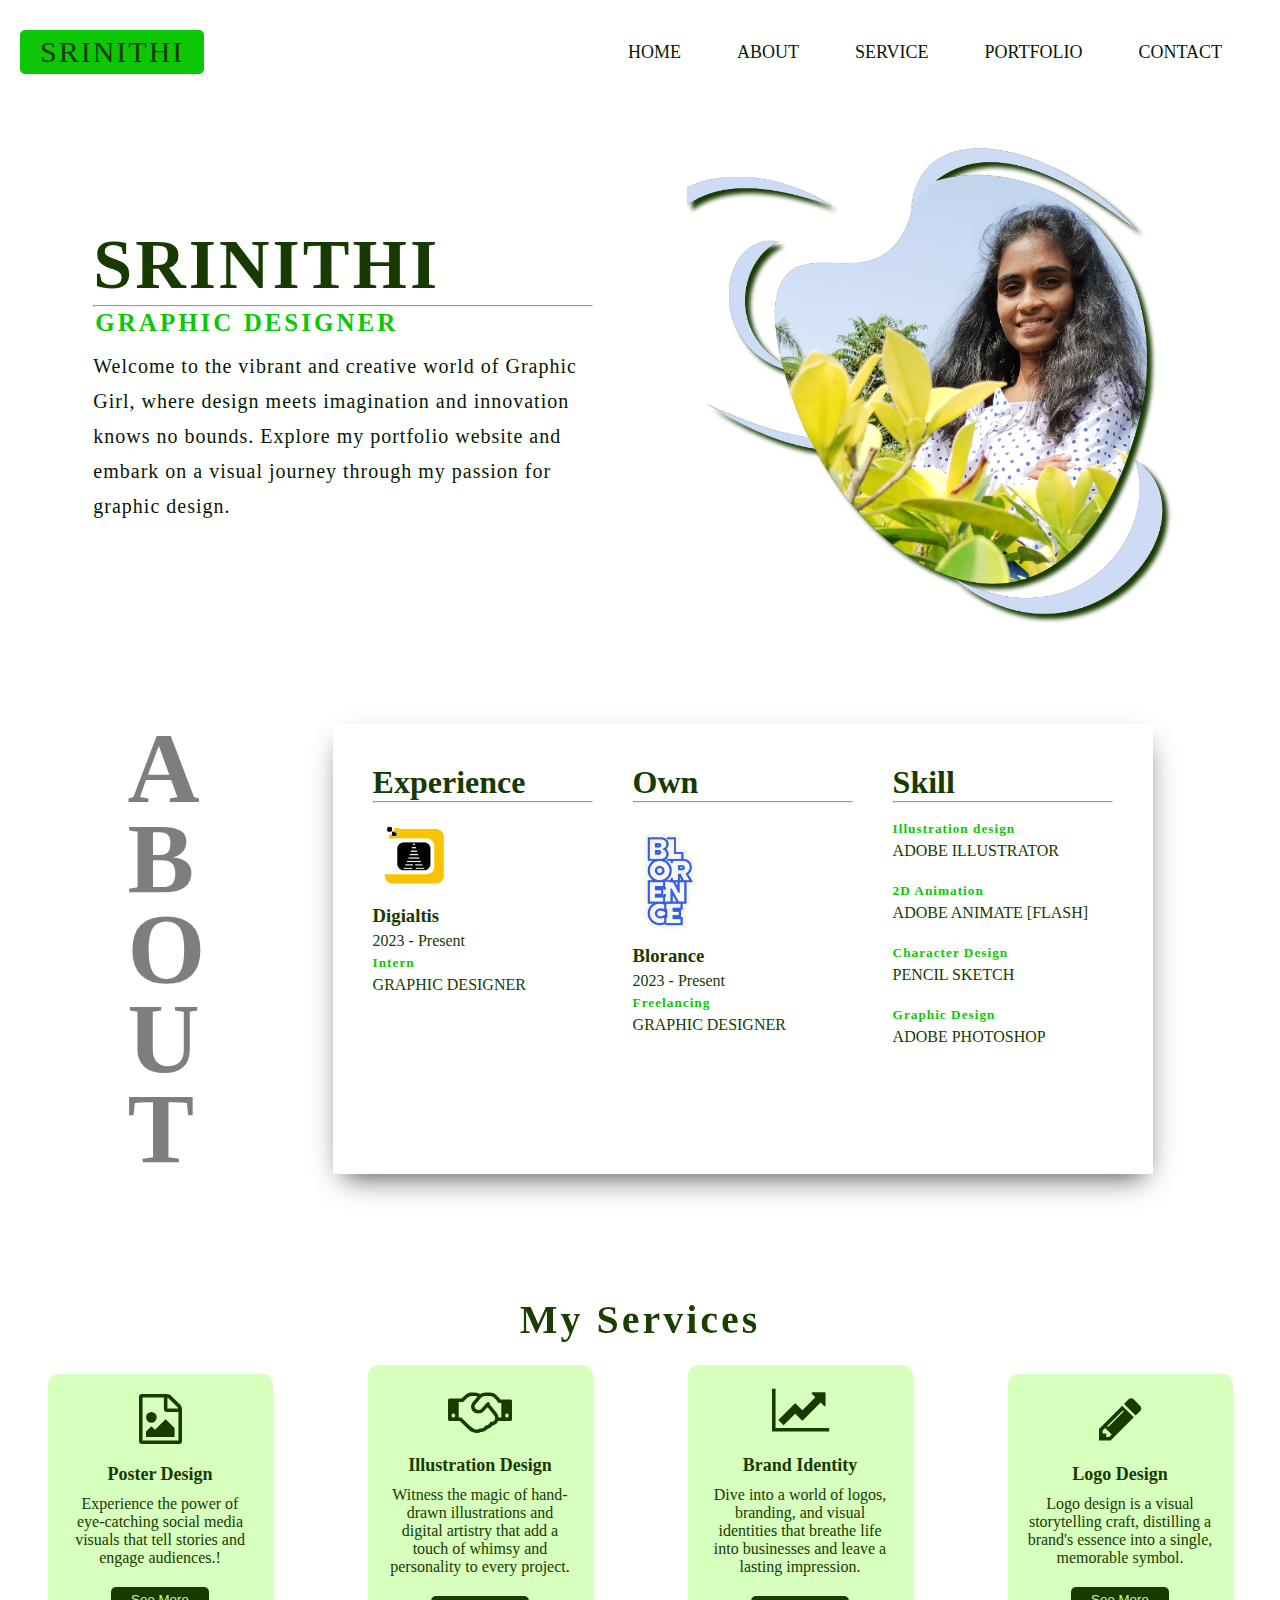
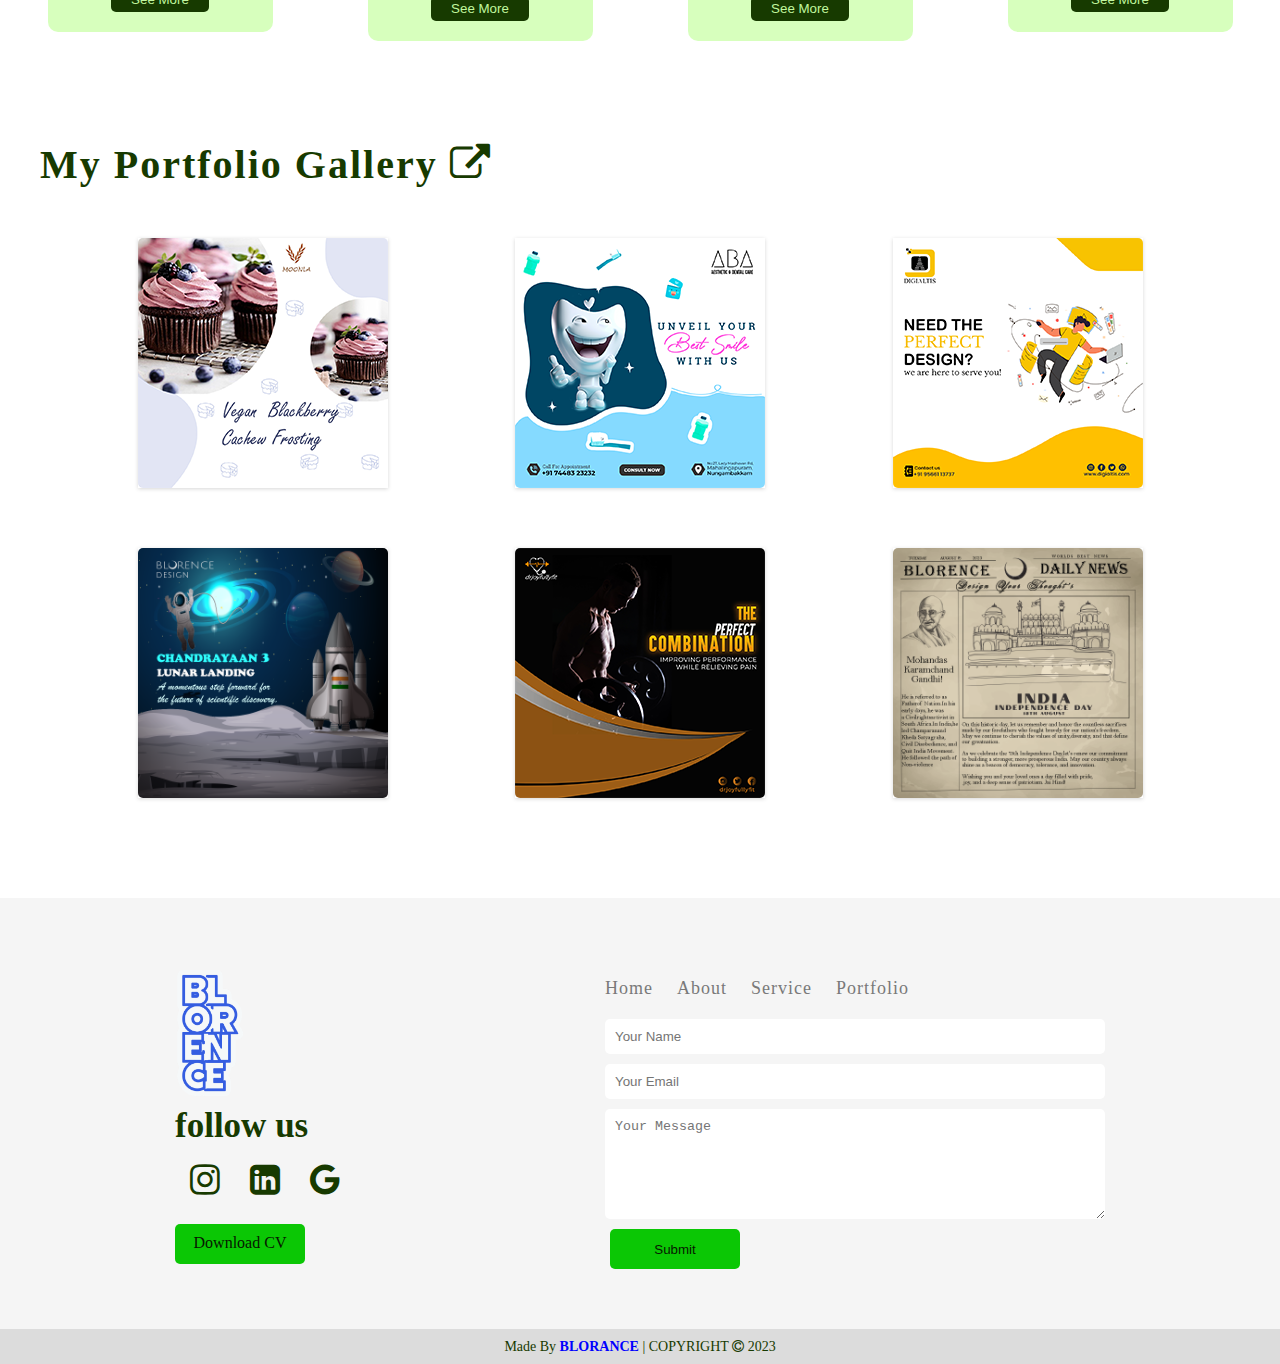
<file: index.html>
<!DOCTYPE html>
<html lang="en">
<head>
    <meta charset="UTF-8">
    <meta name="viewport" content="width=device-width, initial-scale=1.0">
    <link rel="stylesheet" href="stylee.css">
    <title>SrinithiDesign | Portfolio</title>
    <link rel="stylesheet" href="//use.fontawesome.com/releases/v5.0.7/css/all.css">

    <link rel="stylesheet" href="https://cdnjs.cloudflare.com/ajax/libs/font-awesome/4.7.0/css/font-awesome.min.css">
</head>
<body>
    <div >
        <div id="container">
            <div id="nav">
                <div class="logo"><a href="#container">SRINITHI</a></div>
                <ul class="navbar"  id="sidemenu">
                    <li><a href="#container">HOME</a></li>
                    <li><a href="#about">ABOUT</a></li>
                    <li><a href="#service">SERVICE</a></li>
                    <li><a href="portfolio.html">PORTFOLIO</a></li>
                    <li><a href="#footer">CONTACT</a></li>
                    <i class="fa fa-times-circle" aria-hidden="true" onclick="closemenu()"></i> 
                </ul>
                <i class="fa fa-bars" aria-hidden="true" onclick="openmenu()"></i>
            </div>
            <!-- Header -->
            <div id="main">
                <img src="1picture.png" alt="img">
                <div class="text">
                    <h1>SRINITHI</h1>
                    <hr>
                    <h5>
                        GRAPHIC DESIGNER
                    </h5>
                    <p>Welcome to the vibrant and creative world of Graphic Girl, where design meets imagination and innovation knows no bounds. Explore my portfolio website and embark on a visual journey through my passion for graphic design.
                </div>
            </div> 
        </div>
        <div id="about">
                <div class="exp-box">
                    
                    <div class="exp">
                        <h1>
                            Experience
                        </h1>
                        <hr>
                        <br>
                        <img src="Digialtis-Logo.png" alt="Digialtis"></img>
                        <h3>Digialtis</h3>
                        <p>2023 - Present</p>
                        <h5>Intern</h5>
                        <p>GRAPHIC DESIGNER</p>
                    </div>
                    <div class="work">
                        <h1>
                            Own
                        </h1>
                        <hr>
                        <br>
                        <img src="blorence logo final without square.png" alt=""></img>
                        <h3>Blorance</h3>
                        <p>2023 - Present</p>
                        <h5>Freelancing</h5>
                        <p>GRAPHIC DESIGNER</p>
                    </div>
                    <div class="skill">
                        <h1>
                            Skill
                        </h1>
                        <hr>
                        <br>
                        <h5>Illustration design</h5>
                        <p> ADOBE ILLUSTRATOR </p>
                        <br>
                        <h5>
                            2D Animation
                        </h5>
                        <p> ADOBE ANIMATE [FLASH] </p>
                        <br>
                        <h5>Character Design</h5>
                        <p>PENCIL SKETCH</p>
                        <br>
                        <h5>Graphic Design</h5>
                        <p>ADOBE PHOTOSHOP</p>
                    </div>

                </div>
                
            
            <div class="abt">
                <ul>
                    <li>A</li>
                    <li>B</li>
                    <li>O</li>
                    <li>U</li>
                    <li>T</li>
                </ul>
            </div>
        </div>
        <div id="service">
            <h1> My Services</h1>
            <div class="service-list">
                <div class="card"> 
                    <i class="fa fa-file-image-o" aria-hidden="true"></i>
                    <h4>Poster Design </h4>
                    <p>Experience the power of eye-catching social media visuals that tell stories and engage audiences.!</p>
                    <a href="portfolio.html"><button> See More</button></a>
                </div>
                <div class="card">
                    <i class="fa fa-handshake-o" aria-hidden="true"></i>
                    <h4>Illustration Design </h4>
                    <p>Witness the magic of hand-drawn illustrations and digital artistry that add a touch of whimsy and personality to every project.
                    </p>
                    <a href="portfolio.html"><button> See More</button></a>

                </div>
                <div class="card">
                    <i class="fa fa-line-chart" aria-hidden="true"></i>
                    <h4>Brand Identity</h4>
                    <p>Dive into a world of logos, branding, and visual identities that breathe life into businesses and leave a lasting impression.
                    </p>
                    <a href="portfolio.html"><button> See More</button></a>

                </div>
                <div class="card">
                    <i class="fa fa-pencil" aria-hidden="true"></i>
                    <h4>Logo Design </h4>
                    <p>Logo design is a visual storytelling craft, distilling a brand's essence into a single, memorable symbol.</p>
                    <a href="portfolio.html"><button> See More</button></a>

                </div>
            </div>
        </div>
        <div id="work">
            <div class="wrk"><a href="portfolio.html"> <h1>My Portfolio Gallery <i class="fa fa-external-link" aria-hidden="true"></i></h1></a> </div>
                <div class="col-card">
                    <div class="cardd"><img src="p11.png" alt=""></div>
                    <div class="cardd"><img src="p1.png" alt=""></div>
                    <div class="cardd"><img src="p5.png" alt=""></div>
                    <div class="cardd"><img src="isro.png" alt=""></div>
                    <div class="cardd"><img src="p8.png" alt=""></div>
                    <div class="cardd"><img src="blorence independance poster 2023.png" alt=""></div>
                </div>
            </div>
        </div>
        <footer id="footer">
            <div class="content"> 
                <div class="blo">
                    <div class="bloo">
                        <a href="https://www.instagram.com/blorencedesign/"><img src="logo  crop  final (1).png"   alt="logo"></a>
                    </div>
                    <div class="follow">
                        <h1>follow us</h1>
                        <div class="icon">
                            <a href="https://www.instagram.com/blorencedesign/" target="_blank" title="Instagram/Blorance"><i class="fa fa-instagram" aria-hidden="true" ></i></a>
                            <a href="https://www.linkedin.com/in/sri-nithi-1272b027a/?originalSubdomain=in" target="_blank" title="linkedin/srinithidesign"><i class="fa fa-linkedin-square" aria-hidden="true"></i></a>
                            <a href="mailto: srinithidesign@gmail.com" target="_blank" title="Mail" ><i class="fa fa-google" aria-hidden="true"></i></a>
                        </div>
                    </div>
                    <a href="resume.png" download class="btn" >Download CV</a>
                </div>
                <div class="main-menu">
                    <div class="menu">
                        <a href="#container"> Home</a>
                        <a href="#about">About</a>
                        <a href="#service">Service</a>
                        <a href="portfolio.html">Portfolio</a>
                    </div>  
                    <form  class="form" name="submit-to-google-sheet">
                        <input type="text" name="Name" placeholder="Your Name" required>
                        <input type="email" name="Email" placeholder="Your Email" required>
                        <textarea name="Message" rows="6" placeholder="Your Message"></textarea>
                        <button  class="btn btn2" type="submit">Submit</button>
                        
                    </form>
                    <span id="msg"></span>
                   
                </div>

            </div>
            <div class="copyright">
                <p>Made By <a href="https://www.instagram.com/blorencedesign/" target="_blank" ><strong>BLORANCE</strong></a> | COPYRIGHT <i class="fa fa-copyright "></i> 2023</p>
            </div>
          
          
        </footer>
    </div>
    <script> 
    var sidemenu = document.getElementById("sidemenu");

    function openmenu(){
        sidemenu.style.right = "0"
    }

    function closemenu(){
        sidemenu.style.right = "-200px"
    }
    </script>
  
  <script>
    const scriptURL = 'https://script.google.com/macros/s/AKfycbxRSZ3DuZBpV08R7zWv1ZK9gwMhId5NuJmIQduAOUOy-8RHDWDVN6ta8u3qI2K9ZPM9Hw/exec'
    const form = document.forms['submit-to-google-sheet']
    const msg =document.getElementById("msg")
  
    form.addEventListener('submit', e => {
      e.preventDefault()
      fetch(scriptURL, { method: 'POST', body: new FormData(form)})
        .then(response => {
            msg.innerHTML = "Message sent successfully "
            setTimeout(function(){
                msg.innerHTML =""
            },2000)
            form.reset()
        })
        .catch(error => console.error('Error!', error.message))
    })
  </script>
</body>
</html>
</file>
<file: stylee.css>
@import url('https://fonts.googleapis.com/css2?family=Tangerine:wght@400;700&display=swap');

*{
    padding: 0;
    margin: 0;
    box-sizing: border-box;
    color:#173a00;
}
html{
    scroll-behavior: smooth;
    scroll-padding-top: 20px;
}
#nav{
    display: flex;
    margin-top: 30px;
    justify-content: space-between;
    align-items: center;
    padding: 0px 20px;
    box-shadow: 0px 25px 20px -26px rgb(7, 24, 1 0.75) ;
}
.navbar {
    display: flex;
    flex-wrap: wrap;
}
.navbar  li{
    padding:  10px; 
    margin-right: 20px;
    list-style-type: none;
    display: block;
    
}
.navbar li a{
    padding: 5px;
    color: rgb(7, 24, 1);
    text-decoration: none;
    font-size: 18px; 
    border: solid;
    border-color: transparent;
    border-radius: 5px;
    transition: all ease-in-out 0.5s;   
}
#nav i{
    display: none;
}
.navbar li a:hover{
    border-color: transparent;
    background-color: rgb(11, 199, 5);
}
.logo{
    color:#173a00;
    font-size: 30px;
    letter-spacing :2px;
    font-family:Georgia, 'Times New Roman', Times, serif ; 
    display : block;
    background: rgb(11, 199, 5) ; 
    border-radius: 5px;
    padding: 5px 20px;
}
.logo a{
    text-decoration: none;
}
#main {
   display: flex;  
   justify-content: space-evenly;
   flex-direction: row-reverse;
   align-items: center;
   flex-wrap: wrap;
   margin: 50px 0px;

}

#main img{
    width: 500px;
    height: 500px;
    filter: drop-shadow(5px 5px 2px #173a00);
}
.text{
    color:#173a00;
    width: 500px;
}
.text h1{
    color:#173a00;
    letter-spacing: 3px;
    font-size: 70px;
}

.text h5{
    color: rgb(11, 199, 5) ;
    font-size: 25px;
    padding: 2px;
    letter-spacing: 3px;margin-bottom: 10px;
}

.text p{
    color: rgb(7, 24, 1);
    width: 500px;
    font-size: 20px;
   letter-spacing: 1px;
   line-height: 35px;
    font-family:'Times New Roman', Times, serif
}
#service{
    margin:70px 0px ;
}
 

#service h1{
    font-size: 40px;
    font-weight: 800;
    padding: 2px;
    text-align: center;
    margin:  0px 20px;
    letter-spacing: 3px;
    color:#173a00 ;
    background: linear-gradient(to right ,white );
    filter: brightness(1.1);
}
.service-list{
 display: flex;
 justify-content: space-around;
 align-items: center;
 flex-wrap: wrap;
 margin: 20px 0px;
}

.card{
    padding: 10px;
    width: 225px;
    margin-bottom: 30px;
    color:#173a00;
    background-color: rgba(102, 255, 0, 0.26);
    border-radius: 10px;
    text-align: center;
}
.card i{
    font-size: 50px;
    margin: 10px;
    text-align: center;
}
.card h4{
    font-size: 18px;
}
.card p , h4, button{
    margin: 10px;
}
.card button{
    border: none;
    background-color: #173a00;
    padding: 5px 20px;
    border-radius: 5px;
    color:rgb(193, 247, 158) ;
    transition: transform 0.5s;
    
}
.card button:hover{
   color: white;

}
#about{
    background-color: white;
    display: flex;
    flex-direction: row-reverse;
    justify-content: space-evenly;
    padding: 50px 0px;
}
.abt ul{
   
    cursor: pointer;

}
.abt ul li{
    list-style-type: none ;
    font-size: 100px;
    font-weight: bolder;
    color:black;
    opacity: 0.5;
    line-height: 90px;
    cursor: pointer;
    transition: all ease-in-out 0.5s;
    filter: drop-shadow  #173a00;
   
}
.abt ul li:hover{
    opacity: 0.8;
}
.exp-box{
    display: flex;
    justify-content: space-between;
    flex-wrap: wrap;
    box-shadow:1px 12px 28px -10px rgba(0, 0, 0, 0.75);
    padding: 20px;
}
.exp-box h5{
    color:rgb(11, 199, 5) ;
    letter-spacing: 1px;
}
.exp ,.work, .skill {
    width: 220px;
    margin: 20px;
    flex-basis: 200;
    flex-grow: 1;

}
.exp-box p{
    margin: 5px 0px;

}
.exp img{
    height: 80px;
    width: 80px;
}
.work img{
    width :70px;
    height: 120px;

}


#work{
    margin: 40px;

}
.wrk h1{
    font-size: 40px;
    letter-spacing: 2px;
}
.wrk a{
    text-decoration: none;
    color: #173a00;

}
.wrk i{
    color: #173a00;
}
.wrk i:active{
    color:rgb(11, 199, 5) ;
}
.col-card{
    display: flex;
    justify-content: space-evenly;
    flex-wrap: wrap;
    margin-bottom: 50px;
    padding: 20px 0px;
}
.cardd{
    flex-grow: 0;
    flex-basis: 200;
    height: 250px;
    width: 250px;
    margin: 30px;
    box-shadow: rgba(0, 0, 0, 0.16) 0px 1px 4px;
    transition: transform 0.5s;
    gap: 10px;
}
.cardd img {
    height: 100%;
    width: 100%;
    transition: transform 0.5s;
    border-radius: 5px;
}
.cardd:hover{
    transform: scale(1.1);
}

#footer{
    background:whitesmoke;
    
}
.content{
    display: flex;
    flex-direction: row;
    justify-content: space-around;
    flex-wrap:wrap;
    padding: 50px;
}
.blo{
    display: flex;
    justify-content:space-between;
    flex-direction: column;
    padding: 10px;
    margin-top: 10px;

    

}
.bloo{
    width: 70px;
    height: 130px;
}
.blo img{
    height: 100%;
    width: 100%;
}
.main-menu{
    display: flex;
    flex-direction: column;
    justify-content: space-around;

}
.menu {
    padding-top: 20px;
  
}
.menu a{
    padding:0px 0px;
    margin: 10px;
    font-weight: 500;
    color: rgb(121, 121, 121);
    text-decoration: none;
    transition: all 0.1s ease;
    font-size: 18px;
    position: relative;
    display: inline-block;
    letter-spacing: 1px;
}
.menu a::after{
    content: '' ;
    width: 0%;
    height: 2px;
    background: rgb(11, 199, 5) ;
    position: absolute;
    left: 0;
    bottom: -6px;
    transition: 0.5s;
}
.menu a:hover::after{
    width: 100%;
}
.btn{
    display: inline-block;
    padding: 10px ;
    background-color:rgb(11, 199, 5)  ;
    color:rgb(7, 24, 1) ;
    border-radius: 5px;
    height: 40px;
    width: 130px;
    border: none;
    text-align: center;
    transition: all 0.3s;
}
.btn:hover{
    cursor: pointer;
    font-size: 18px;
}
.btn {
    text-decoration: none;
}
.btn2{
    border: none;
    margin-left: 10px;
    margin-top: 5px;

}
.form{
    display: flex;
    flex-direction: column;
   padding: 5px;
    flex-basis: 200;
    flex-grow: 1;
}
.form input {
    border: none;
    outline: none;
    margin: 5px;
    padding: 10px;
    width: 500px;
    border-radius: 5px;
}
.form textarea{
    border: none;
    outline: none;
    margin: 5px;
    padding: 10px;
    width: 500px;
    border-radius: 5px;
}
.follow{
    display: flex;
    flex-direction: column;
    justify-content: space-between;
}
.follow h1{
    font-size: 35px;
    color:#173a00;}

.icon{
    display: flex;
}
.icon a{
    font-size: 35px;
    padding: 5px;
    margin: 10px;
    display: inline-block;
    transition: transform 0.5s;
    color: rgb(54, 53, 53);

}
.icon i{
    transition: transform 0.5s;
}
.icon a i:hover{
    color: rgb(11, 199, 5)  ;
    transform: translateY(-5px)
}

.copyright{
    width: 100%;
    height: 35px;
    text-align:center;
    background-color:gainsboro;
    margin-top:5px ;
    padding:10px 0px ;

}
.copyright p{
    font-size: 14px;
}
.copyright p strong{
    color:blue;
}
.copyright a{
    text-decoration: none;
}

#msg{
    color:  rgb(11, 199, 5) ;
    margin-top: -20px;
    padding: 5px 15px;

    display: block;
}

@media only screen and (max-width:600px) {
    #nav i{
        display: block;
        font-size: 25px
        
       /** background-color:  rgb(11, 199, 5) ;
        padding: 2px 5px;
        border-radius: 5px;**/

    }
    #nav{
        display: flex;
        justify-content: space-between;
        flex-direction: row;
        align-items: flex-start;
    }
    
    .logo{
        font-size: 22px;
        margin-left: 0px;
    }
    .navbar {
        display: flex;
        flex-direction: column;
        background: rgb(11, 199, 5) ;
        position: fixed;
        top: 0;
        right: -200px;
        width: 200px;
        height: 100vh;
        padding-top: 50px;
        z-index: 1; 
        transition: right 0.5s;

    }
    .navbar li a{
        display: block;
        width: 100%;
    }
    .navbar li a:hover{
        background-color: rgb(79, 255, 73)  ;

    }
    .navbar i{
        position: absolute;
        top: 27px;
        right: 25px;
        font-size: 30px;
        cursor: pointer;
        color: #173a00;
        
    }
    #main img{
        width: 300px;
        height: 300px;
        filter: drop-shadow(5px 5px 2px #173a00);
    }
    .text{
        color: rgb(7, 24, 1);
        width: 280px;
        padding: 5px;
    }
    .text h1{
        color:  rgb(7, 24, 1);
        letter-spacing: 1px;
        font-size: 35px;
    }
    
    .text h5{
        font-size: 16px;
        padding: 2px;
        letter-spacing: 1px; 
        margin-bottom: 5px;
    }
    
    .text p{
        color: rgb(7, 24, 1);
        width: 280px;
        font-size: 16px;
       letter-spacing: 1px;
       line-height: 20px;
        font-family:'Times New Roman', Times, serif
    }
    #about{
        background-color: white;
        display: flex;
        flex-direction: column-reverse;
    }
    .abtbox{
       padding: 5px;
        border-radius: 10px;
        box-shadow:1px 12px 28px -15px rgba(0, 0, 0, 0.75);

        
    }
    .abt ul{
        cursor: pointer;
        display: flex;
        justify-content: center;
    
    }
    .abt ul li{
        margin: 5px;
        list-style-type: none ;
        font-size: 40px;
        font-weight: bolder;
        color: black;
        opacity: 0.5;
        cursor: pointer;
        transition: all ease-in-out 0.5s;
        filter: drop-shadow(2,5,10);
       
    }
    .exp-box p {
        font-size: 16px;
    }
    .exp-box h5{
        font-size: 14px;
    }
    .exp-box h1{
        font-size: 25px;
    }
    .exp-box h3{
        font-size: 18px;
    }

    .exp , .work, .skill {
        width: 140px;
        
    }
    .exp-box{
        padding: 20px;
        text-align: center;
       margin: 10px;
    }
    .work img{
        width: 50px;
        height: 90px;
    }
    .exp img {
        width: 55px;
        height: 55px;
    }
    #service h1{
        font-size: 30px;
    }
    .card{
        height: auto;
    }
    .wrk a h1{
        font-size: 25px;
    }
    #work{
        margin: 20px;
    }
    .cardd{
        width: 225px;
        height: 225px;
        margin: 20px;
    }
    .content{
        padding: 5px;
    }
    .bloo img{
        width: 70px;
        height: 120px;
    }

    .form input{
        width: 300px;
       

    }
    .follow h1{
        font-size: 30px;
    }
    .icon a{
        font-size: 30px;
    }
    .menu a{
        font-size: 16px;
    }
    .menu{
        margin: 5px;
    }
    .form textarea{
        width: 300px;
       

    }
    .copyright p{
        font-size: 10px;
    }
    .blo{
        gap: 20px;
    }

}
</file>
